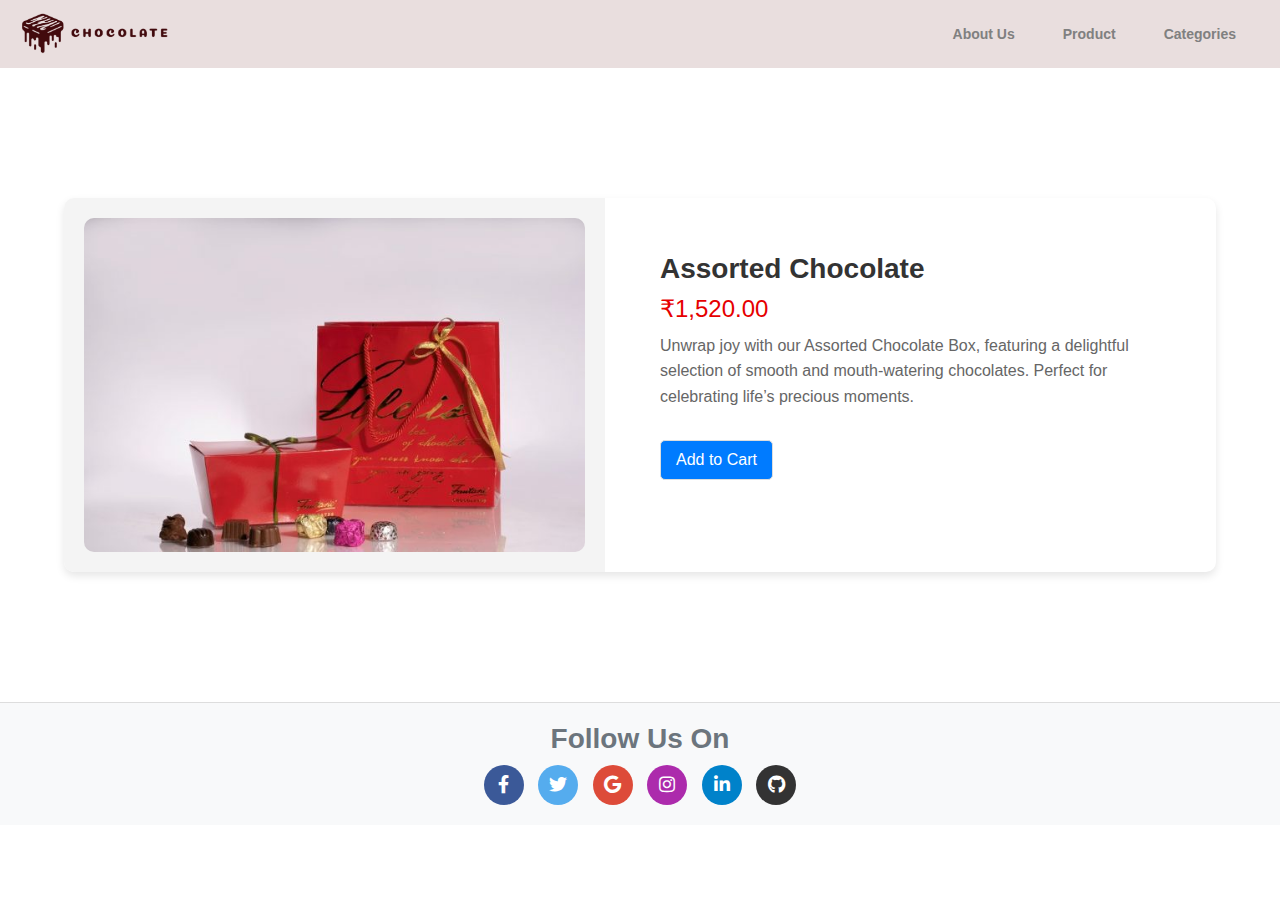
<file: assorted.html>
<!DOCTYPE html>
<html lang="en">
<head>
  <meta charset="UTF-8">
  <meta name="viewport" content="width=device-width, initial-scale=1.0">
  <title>Product</title>
  <link rel="stylesheet" href="web.css">
  <link href="https://cdnjs.cloudflare.com/ajax/libs/font-awesome/5.15.4/css/all.min.css" rel="stylesheet">
</head>
<body>
  <!-- Navigation Bar -->
  <nav>
    <a href="index.html">
      <div class="logo">
        <img src="logo.png" alt="Logo">
      </div>
    </a>
    <div class="action">
      <a href="index.html"><p class="Aboutus">About Us</p></a>
      <a href="index.html"><p class="Product">Product</p></a>
      <a href="index.html"><p class="Categories">Categories</p></a>
    </div>
  </nav>

  <!-- Product Section -->
  <div class="product-container">
    <div class="product-image">
      <img src="assorted.jpg" alt="Premium Chocolate">
    </div>
    <div class="product-details">
      <h1>Assorted Chocolate</h1>
      <p class="price">₹1,520.00</p>
      <p class="description">
        Unwrap joy with our Assorted Chocolate Box, featuring a delightful selection of smooth and mouth-watering chocolates. Perfect for celebrating life’s precious moments.     </p>
      <button>Add to Cart</button>
    </div>
  </div>
  <footer class="footer">
    <div class="copyright">
      <h1>Follow Us On</h1>
    </div>
    <!-- Social Media Links -->
    <div class="social-media">
      <!-- Facebook -->
      <a href="#" class="social-btn" style="background-color: #3b5998;">
        <i class="fab fa-facebook-f"></i>
      </a>
      <!-- Twitter -->
      <a href="#" class="social-btn" style="background-color: #55acee;">
        <i class="fab fa-twitter"></i>
      </a>
      <!-- Google -->
      <a href="#" class="social-btn" style="background-color: #dd4b39;">
        <i class="fab fa-google"></i>
      </a>
      <!-- Instagram -->
      <a href="#" class="social-btn" style="background-color: #ac2bac;">
        <i class="fab fa-instagram"></i>
      </a>
      <!-- LinkedIn -->
      <a href="#" class="social-btn" style="background-color: #0082ca;">
        <i class="fab fa-linkedin-in"></i>
      </a>
      <!-- GitHub -->
      <a href="#" class="social-btn" style="background-color: #333333;">
        <i class="fab fa-github"></i>
      </a>
    </div>
  </footer>
</body>
</html>
</file>
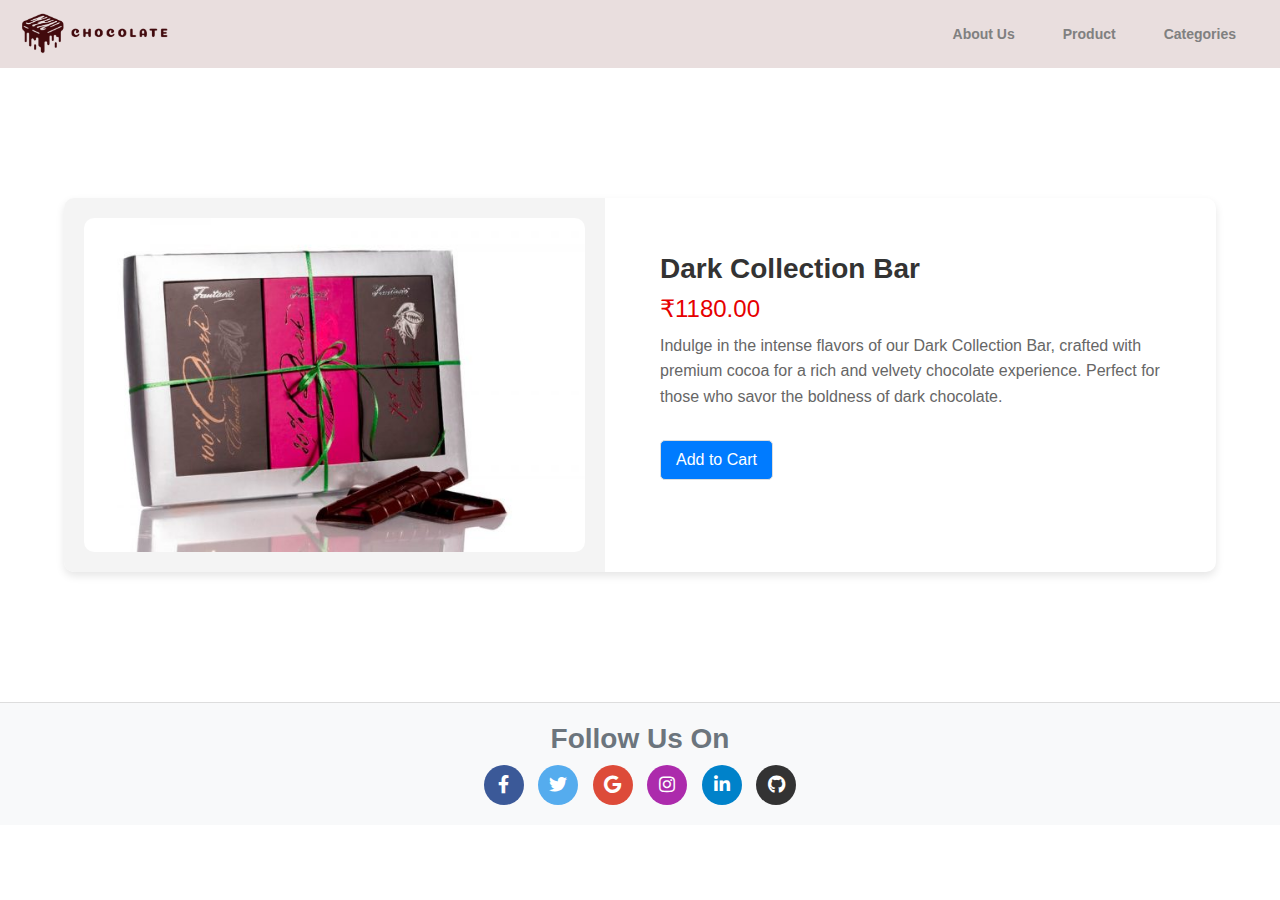
<file: bar.html>
<!DOCTYPE html>
<html lang="en">
<head>
  <meta charset="UTF-8">
  <meta name="viewport" content="width=device-width, initial-scale=1.0">
  <title>Product</title>
  <link rel="stylesheet" href="web.css">
  <link href="https://cdnjs.cloudflare.com/ajax/libs/font-awesome/5.15.4/css/all.min.css" rel="stylesheet">
</head>
<body>
  <!-- Navigation Bar -->
  <nav>
    <a href="index.html">
      <div class="logo">
        <img src="logo.png" alt="Logo">
      </div>
    </a>
    <div class="action">
      <a href="index.html"><p class="Aboutus">About Us</p></a>
      <a href="index.html"><p class="Product">Product</p></a>
      <a href="index.html"><p class="Categories">Categories</p></a>
    </div>
  </nav>

  <!-- Product Section -->
  <div class="product-container">
    <div class="product-image">
      <img src="bar.jpg" alt="Premium Chocolate">
    </div>
    <div class="product-details">
      <h1>Dark Collection Bar</h1>
      <p class="price">₹1180.00</p>
      <p class="description">
        Indulge in the intense flavors of our Dark Collection Bar, crafted with premium cocoa for a rich and velvety chocolate experience. Perfect for those who savor the boldness of dark chocolate.</p>  
         <button>Add to Cart</button>
    </div>
  </div>
  <footer class="footer">
    <div class="copyright">
      <h1>Follow Us On</h1>
    </div>
    <!-- Social Media Links -->
    <div class="social-media">
      <!-- Facebook -->
      <a href="#" class="social-btn" style="background-color: #3b5998;">
        <i class="fab fa-facebook-f"></i>
      </a>
      <!-- Twitter -->
      <a href="#" class="social-btn" style="background-color: #55acee;">
        <i class="fab fa-twitter"></i>
      </a>
      <!-- Google -->
      <a href="#" class="social-btn" style="background-color: #dd4b39;">
        <i class="fab fa-google"></i>
      </a>
      <!-- Instagram -->
      <a href="#" class="social-btn" style="background-color: #ac2bac;">
        <i class="fab fa-instagram"></i>
      </a>
      <!-- LinkedIn -->
      <a href="#" class="social-btn" style="background-color: #0082ca;">
        <i class="fab fa-linkedin-in"></i>
      </a>
      <!-- GitHub -->
      <a href="#" class="social-btn" style="background-color: #333333;">
        <i class="fab fa-github"></i>
      </a>
    </div>
  </footer>
</body>
</html>
</file>
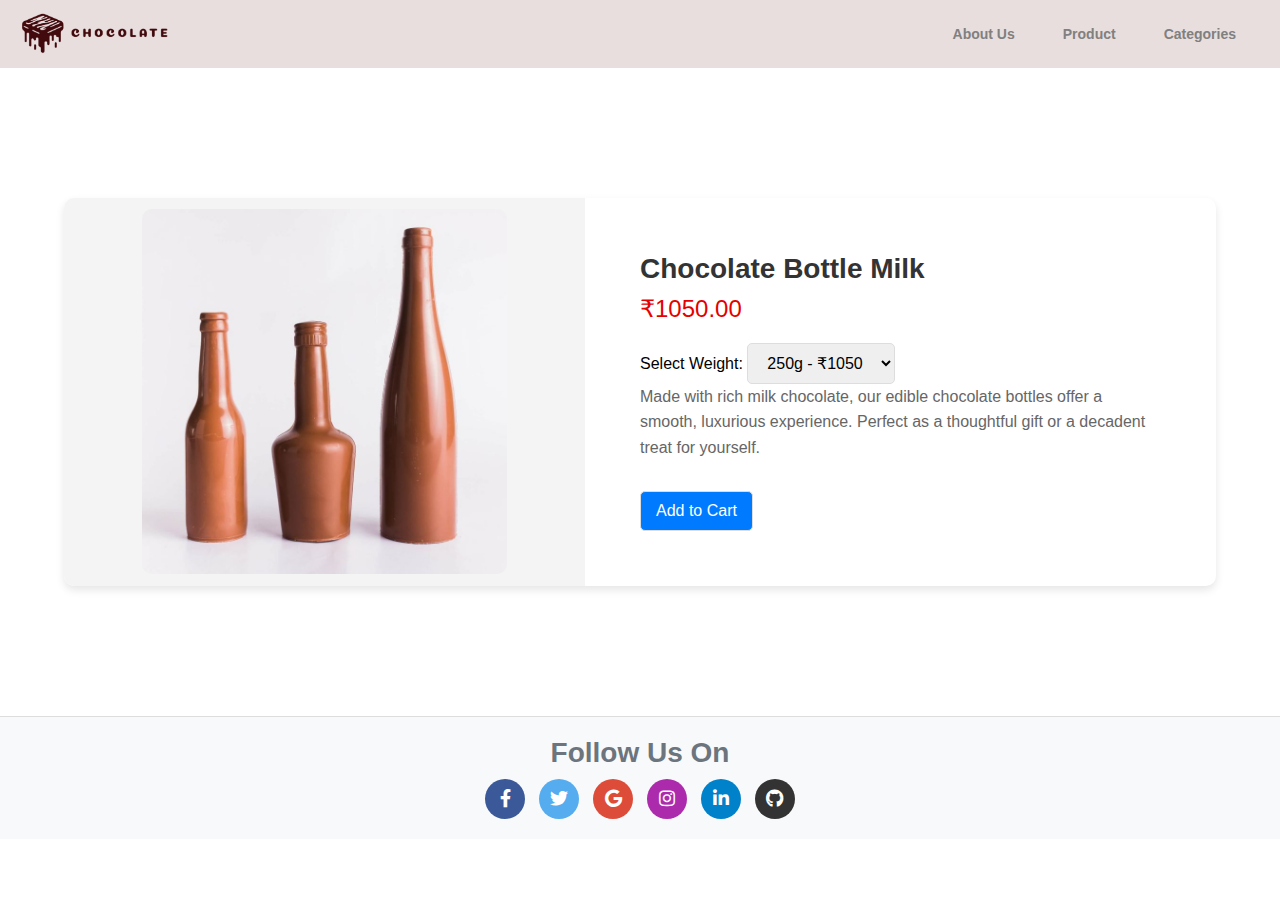
<file: bottle.html>
<!DOCTYPE html>
<html lang="en">
<head>
  <meta charset="UTF-8">
  <meta name="viewport" content="width=device-width, initial-scale=1.0">
  <title>Product</title>
  <link rel="stylesheet" href="web1.css">
  <link href="https://cdnjs.cloudflare.com/ajax/libs/font-awesome/5.15.4/css/all.min.css" rel="stylesheet">
</head>
<body>
  <!-- Navigation Bar -->
  <nav>
    <a href="index.html">
      <div class="logo">
        <img src="logo.png" alt="Logo">
      </div>
    </a>
    <div class="action">
      <a href="index.html"><p class="Aboutus">About Us</p></a>
      <a href="index.html"><p class="Product">Product</p></a>
      <a href="index.html"><p class="Categories">Categories</p></a>
    </div>
  </nav>

  <!-- Product Section -->
  <div class="product-container">
    <div class="product-image">
      <img src="bottle.jpg" alt="Premium Chocolate">
    </div>
    <div class="product-details">
      <h1>Chocolate Bottle Milk</h1>
      <p class="price" id="price">₹1050.00</p>
      <label for="weight">Select Weight:</label>
      <select id="weight">
        <option value="1050">250g - ₹1050</option>
        <option value="1700">400g - ₹1700</option>
        <option value="2550">600g - ₹2550</option>
      </select>
      <p class="description">
        Made with rich milk chocolate, our edible chocolate bottles offer a smooth, luxurious experience. Perfect as a thoughtful gift or a decadent treat for yourself.   </p>
      <button>Add to Cart</button>
    </div>
  </div>
  <footer class="footer">
    <div class="copyright">
      <h1>Follow Us On</h1>
    <!-- Social Media Links -->
    <div class="social-media">
      <!-- Facebook -->
      <a href="#" class="social-btn" style="background-color: #3b5998;">
        <i class="fab fa-facebook-f"></i>
      </a>
      <!-- Twitter -->
      <a href="#" class="social-btn" style="background-color: #55acee;">
        <i class="fab fa-twitter"></i>
      </a>
      <!-- Google -->
      <a href="#" class="social-btn" style="background-color: #dd4b39;">
        <i class="fab fa-google"></i>
      </a>
      <!-- Instagram -->
      <a href="#" class="social-btn" style="background-color: #ac2bac;">
        <i class="fab fa-instagram"></i>
      </a>
      <!-- LinkedIn -->
      <a href="#" class="social-btn" style="background-color: #0082ca;">
        <i class="fab fa-linkedin-in"></i>
      </a>
      <!-- GitHub -->
      <a href="#" class="social-btn" style="background-color: #333333;">
        <i class="fab fa-github"></i>
      </a>
    </div>
  </footer>

  <script>
    const priceElement = document.getElementById('price');
    const weightDropdown = document.getElementById('weight');

    // Update price dynamically based on selected weight
    weightDropdown.addEventListener('change', (event) => {
      const selectedPrice = event.target.value;
      priceElement.textContent = `₹${parseFloat(selectedPrice).toFixed(2)}`;
    });
  </script>
</body>
</html>
</file>
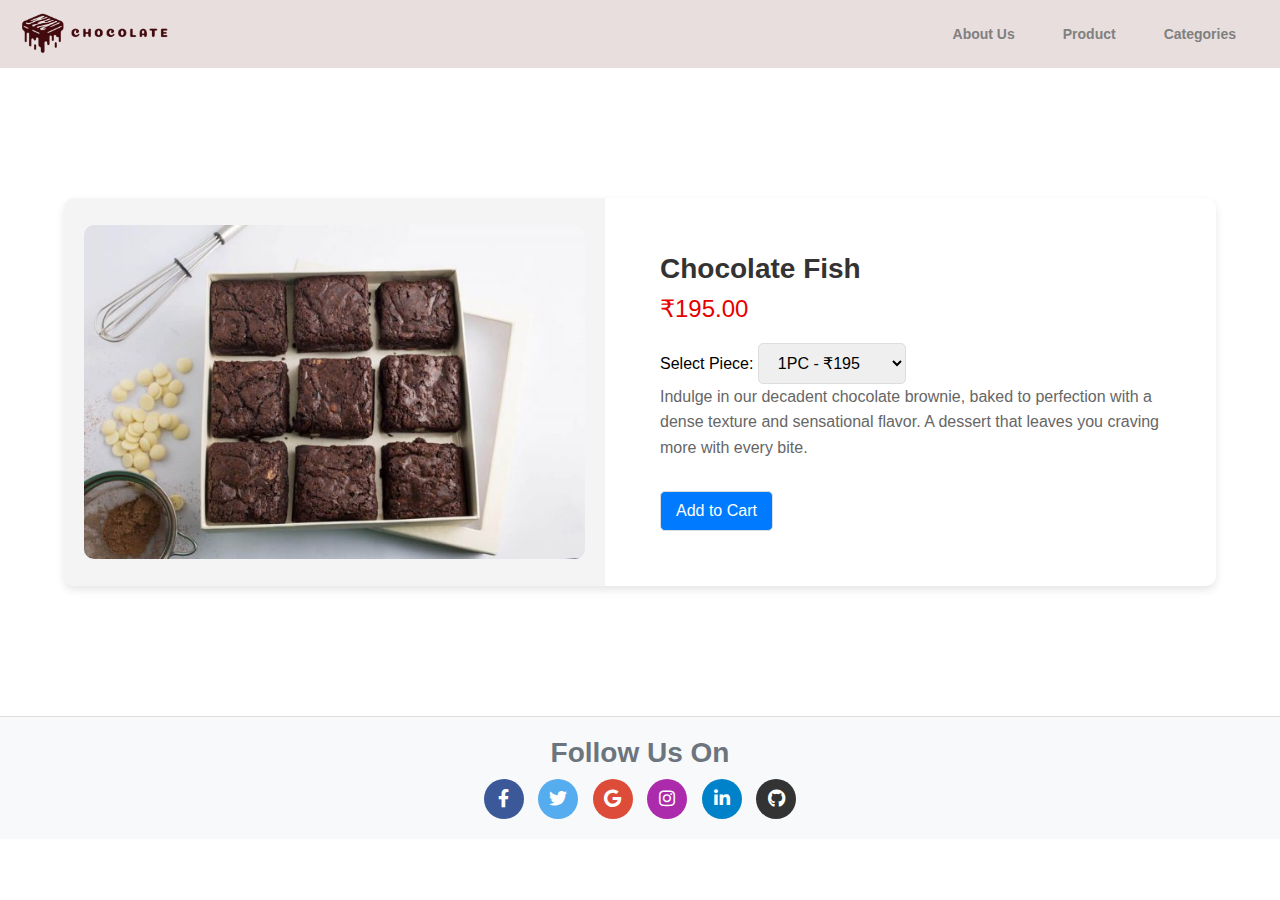
<file: brownie.html>
<!DOCTYPE html>
<html lang="en">
<head>
  <meta charset="UTF-8">
  <meta name="viewport" content="width=device-width, initial-scale=1.0">
  <title>Product</title>
  <link rel="stylesheet" href="web.css">
  <link href="https://cdnjs.cloudflare.com/ajax/libs/font-awesome/5.15.4/css/all.min.css" rel="stylesheet">
</head>
<body>
  <!-- Navigation Bar -->
  <nav>
    <a href="index.html">
      <div class="logo">
        <img src="logo.png" alt="Logo">
      </div>
    </a>
    <div class="action">
      <a href="index.html"><p class="Aboutus">About Us</p></a>
      <a href="index.html"><p class="Product">Product</p></a>
      <a href="index.html"><p class="Categories">Categories</p></a>
    </div>
  </nav>

  <!-- Product Section -->
  <div class="product-container">
    <div class="product-image">
      <img src="brownie.jpg" alt="Premium Chocolate">
    </div>
    <div class="product-details">
      <h1>Chocolate Fish</h1>
      <p class="price" id="price">₹195.00</p>
      <label for="weight">Select Piece:</label>
      <select id="weight">
        <option value="195">1PC - ₹195</option>
        <option value="350">2PC - ₹350</option>
        <option value="700">4PC - ₹700</option>
        <option value="1000">6PC - ₹1,000</option>
        <option value="1380">8PC - ₹1,300</option>
      </select>
      <p class="description">
        Indulge in our decadent chocolate brownie, baked to perfection with a dense texture and sensational flavor. A dessert that leaves you craving more with every bite.      </p>
      <button>Add to Cart</button>
    </div>
  </div>
  <footer class="footer">
    <div class="copyright">
      <h1>Follow Us On</h1>
    </div>
    <!-- Social Media Links -->
    <div class="social-media">
      <!-- Facebook -->
      <a href="#" class="social-btn" style="background-color: #3b5998;">
        <i class="fab fa-facebook-f"></i>
      </a>
      <!-- Twitter -->
      <a href="#" class="social-btn" style="background-color: #55acee;">
        <i class="fab fa-twitter"></i>
      </a>
      <!-- Google -->
      <a href="#" class="social-btn" style="background-color: #dd4b39;">
        <i class="fab fa-google"></i>
      </a>
      <!-- Instagram -->
      <a href="#" class="social-btn" style="background-color: #ac2bac;">
        <i class="fab fa-instagram"></i>
      </a>
      <!-- LinkedIn -->
      <a href="#" class="social-btn" style="background-color: #0082ca;">
        <i class="fab fa-linkedin-in"></i>
      </a>
      <!-- GitHub -->
      <a href="#" class="social-btn" style="background-color: #333333;">
        <i class="fab fa-github"></i>
      </a>
    </div>
  </footer>

  <script>
    const priceElement = document.getElementById('price');
    const weightDropdown = document.getElementById('weight');

    // Update price dynamically based on selected weight
    weightDropdown.addEventListener('change', (event) => {
      const selectedPrice = event.target.value;
      priceElement.textContent = `₹${parseFloat(selectedPrice).toFixed(2)}`;
    });
  </script>
</body>
</html>
</file>
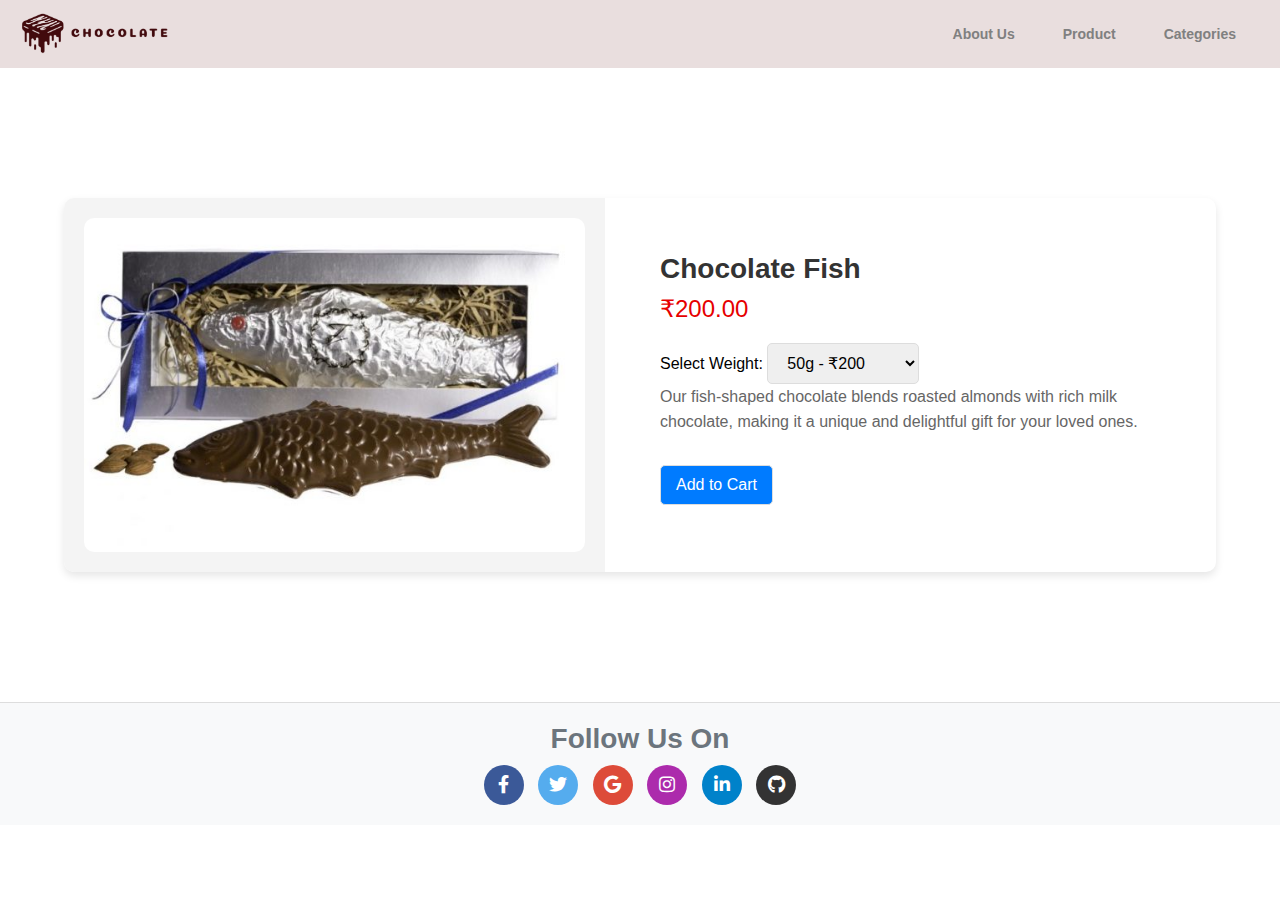
<file: chocofish.html>
<!DOCTYPE html>
<html lang="en">
<head>
  <meta charset="UTF-8">
  <meta name="viewport" content="width=device-width, initial-scale=1.0">
  <title>Product</title>
  <link rel="stylesheet" href="web.css">
  <link href="https://cdnjs.cloudflare.com/ajax/libs/font-awesome/5.15.4/css/all.min.css" rel="stylesheet">
</head>
<body>
  <!-- Navigation Bar -->
  <nav>
    <a href="index.html">
      <div class="logo">
        <img src="logo.png" alt="Logo">
      </div>
    </a>
    <div class="action">
      <a href="index.html"><p class="Aboutus">About Us</p></a>
      <a href="index.html"><p class="Product">Product</p></a>
      <a href="index.html"><p class="Categories">Categories</p></a>
    </div>
  </nav>

  <!-- Product Section -->
  <div class="product-container">
    <div class="product-image">
      <img src="fish.jpg" alt="Premium Chocolate">
    </div>
    <div class="product-details">
      <h1>Chocolate Fish</h1>
      <p class="price" id="price">₹200.00</p>
      <label for="weight">Select Weight:</label>
      <select id="weight">
        <option value="200">50g - ₹200</option>
        <option value="900">150g - ₹900</option>
        <option value="1380">300g - ₹1,380</option>
      </select>
      <p class="description">
        Our fish-shaped chocolate blends roasted almonds with rich milk chocolate, making it a unique and delightful gift for your loved ones.      </p>
      <button>Add to Cart</button>
    </div>
  </div>
  <footer class="footer">
    <div class="copyright">
      <h1>Follow Us On</h1>
    </div>
    <!-- Social Media Links -->
    <div class="social-media">
      <!-- Facebook -->
      <a href="#" class="social-btn" style="background-color: #3b5998;">
        <i class="fab fa-facebook-f"></i>
      </a>
      <!-- Twitter -->
      <a href="#" class="social-btn" style="background-color: #55acee;">
        <i class="fab fa-twitter"></i>
      </a>
      <!-- Google -->
      <a href="#" class="social-btn" style="background-color: #dd4b39;">
        <i class="fab fa-google"></i>
      </a>
      <!-- Instagram -->
      <a href="#" class="social-btn" style="background-color: #ac2bac;">
        <i class="fab fa-instagram"></i>
      </a>
      <!-- LinkedIn -->
      <a href="#" class="social-btn" style="background-color: #0082ca;">
        <i class="fab fa-linkedin-in"></i>
      </a>
      <!-- GitHub -->
      <a href="#" class="social-btn" style="background-color: #333333;">
        <i class="fab fa-github"></i>
      </a>
    </div>
  </footer>

  <script>
    const priceElement = document.getElementById('price');
    const weightDropdown = document.getElementById('weight');

    // Update price dynamically based on selected weight
    weightDropdown.addEventListener('change', (event) => {
      const selectedPrice = event.target.value;
      priceElement.textContent = `₹${parseFloat(selectedPrice).toFixed(2)}`;
    });
  </script>
</body>
</html>
</file>
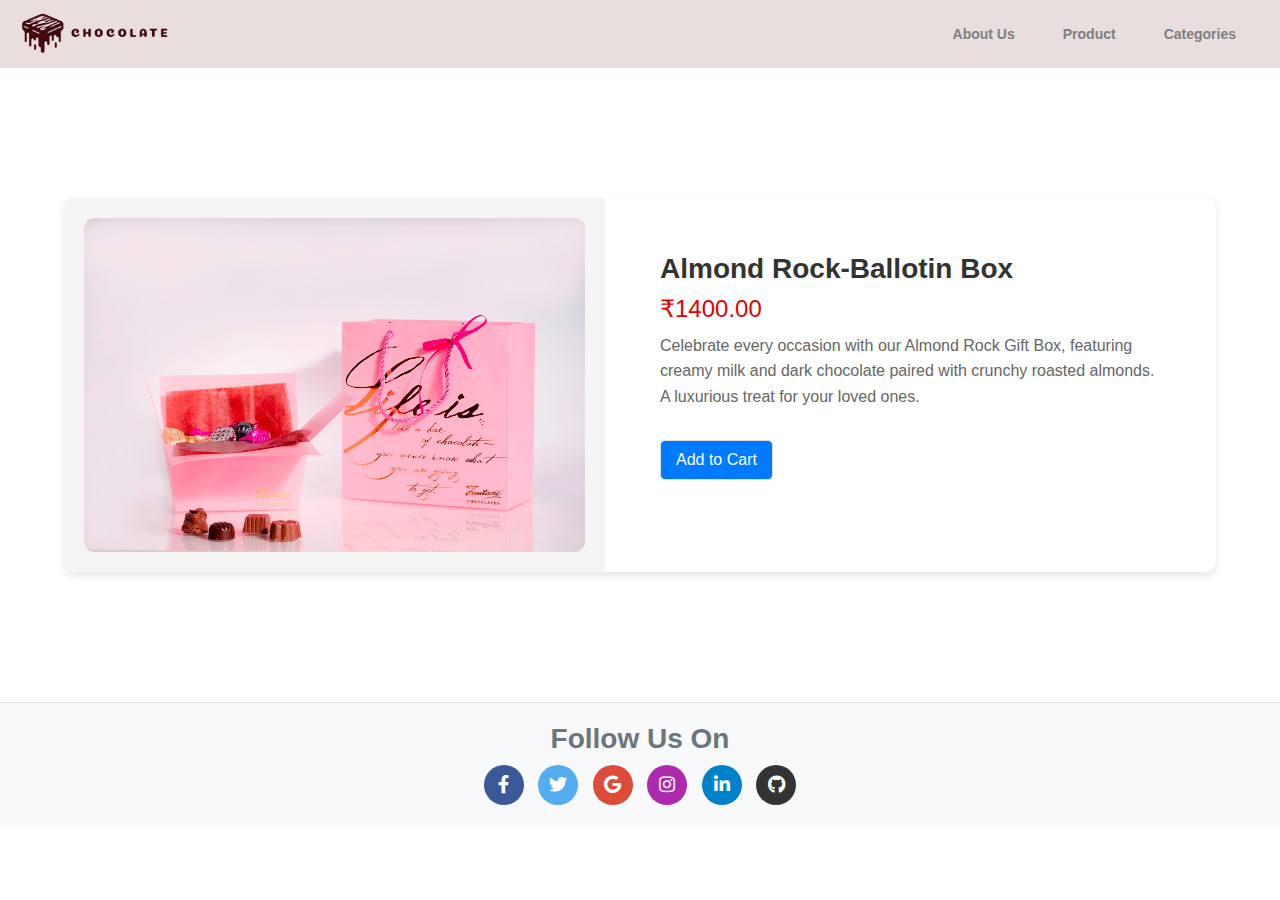
<file: giftbox.html>
<!DOCTYPE html>
<html lang="en">
<head>
  <meta charset="UTF-8">
  <meta name="viewport" content="width=device-width, initial-scale=1.0">
  <title>Product</title>
  <link rel="stylesheet" href="web.css">
  <link href="https://cdnjs.cloudflare.com/ajax/libs/font-awesome/5.15.4/css/all.min.css" rel="stylesheet">
</head>
<body>
  <!-- Navigation Bar -->
  <nav>
    <a href="index.html">
      <div class="logo">
        <img src="logo.png" alt="Logo">
      </div>
    </a>
    <div class="action">
      <a href="index.html"><p class="Aboutus">About Us</p></a>
      <a href="index.html"><p class="Product">Product</p></a>
      <a href="index.html"><p class="Categories">Categories</p></a>
    </div>
  </nav>

  <!-- Product Section -->
  <div class="product-container">
    <div class="product-image">
      <img src="giftbox.jpg" alt="Premium Chocolate">
    </div>
    <div class="product-details">
      <h1>Almond Rock-Ballotin Box</h1>
      <p class="price" id="price">₹1400.00</p>
      <p class="description">
        Celebrate every occasion with our Almond Rock Gift Box, featuring creamy milk and dark chocolate paired with crunchy roasted almonds. A luxurious treat for your loved ones.     </p>
      <button>Add to Cart</button>
    </div>
  </div>
  <footer class="footer">
    <div class="copyright">
      <h1>Follow Us On</h1>
    </div>
    <!-- Social Media Links -->
    <div class="social-media">
      <!-- Facebook -->
      <a href="#" class="social-btn" style="background-color: #3b5998;">
        <i class="fab fa-facebook-f"></i>
      </a>
      <!-- Twitter -->
      <a href="#" class="social-btn" style="background-color: #55acee;">
        <i class="fab fa-twitter"></i>
      </a>
      <!-- Google -->
      <a href="#" class="social-btn" style="background-color: #dd4b39;">
        <i class="fab fa-google"></i>
      </a>
      <!-- Instagram -->
      <a href="#" class="social-btn" style="background-color: #ac2bac;">
        <i class="fab fa-instagram"></i>
      </a>
      <!-- LinkedIn -->
      <a href="#" class="social-btn" style="background-color: #0082ca;">
        <i class="fab fa-linkedin-in"></i>
      </a>
      <!-- GitHub -->
      <a href="#" class="social-btn" style="background-color: #333333;">
        <i class="fab fa-github"></i>
      </a>
    </div>
  </footer>
</body>
</html>
</file>
<file: web.css>
* {
    margin: 0;
    padding: 0;
    box-sizing: border-box;
    text-decoration: none;
  }

  /* Body Styling */
  body {
    font-family: Arial, sans-serif;
    background-color: #ffffff;
    color: #000000;
  }

  /* Navigation Bar */
  nav {
    background-color: #e9dede;
    display: flex;
    justify-content: space-between;
    padding: 10px 20px;
  }

  nav .logo img {
    max-width: 150px;
    object-fit: contain;
  }

  nav .action {
    display: flex;
    align-items: center;
  }

  nav .action p {
    padding: 4px 14px;
    cursor: pointer;
    color: gray;
    font-size: 14px;
    font-family: Arial, Helvetica, sans-serif;
    font-weight: 600;
    margin: 0 10px;
    transition: color 0.3s ease;
  }

  nav .action p:hover {
    color: #111;
  }

  /* Product Container */
  .product-container {
    display: flex;
    max-width: 1200px;
    width: 90%;
    margin: 130px auto;
    background: #fff;
    border-radius: 10px;
    overflow: hidden;
    box-shadow: 0 4px 8px rgba(0, 0, 0, 0.1);
  }

  /* Product Details */
  .product-details {
    flex: 1;
    padding: 55px;
  }

  .product-details h1 {
    font-size: 28px;
    color: #333;
    margin-bottom: 10px;
  }

  .product-details .price {
    font-size: 24px;
    color: #e60000;
    margin: 10px 0;
  }

  .product-details .description {
    font-size: 16px;
    line-height: 1.6;
    color: #666;
    margin-bottom: 20px;
  }

  .product-details button {
    padding: 15px 25px;
    background-color: #007bff;
    color: #fff;
    border: none;
    border-radius: 5px;
    font-size: 16px;
    cursor: pointer;
    transition: transform 0.3s ease, background-color 0.3s ease;
  }

  .product-details button:hover {
    background-color: #0056b3;
    transform: scale(1.05);
  }

.product-details select,
.product-details button {
  padding: 10px 15px;
  margin-top: 10px;
  border-radius: 5px;
  border: 1px solid #ddd;
  font-size: 16px;
}

.product-details button {
  background: #007bff;
  color: #fff;
  cursor: pointer;
  transition: background 0.3s;
}

.product-details button:hover {
  background: #0056b3;
}

  /* Product Image */
  .product-image {
    flex: 1;
    display: flex;
    align-items: center;
    justify-content: center;
    background-color: #f4f4f4;
    padding: 20px;
  }

  .product-image img {
    max-width: 100%;
    height: auto;
    border-radius: 10px;
  }
  /* Responsive Design */
  @media (max-width: 768px) {
    .product-container {
      flex-direction: column;
    }

    .product-image {
      order: -1;
      padding: 10px;
    }
  }
  .footer {
    background-color: #f8f9fa; /* Light background */
    text-align: center;
    padding: 20px;
    font-family: Arial, sans-serif;
    border-top: 1px solid #ddd;
  }
  
  .social-media {
    margin-top: 10px;
  }
  
  .social-btn {
    display: inline-block;
    width: 40px;
    height: 40px;
    margin: 0 5px;
    color: white;
    text-align: center;
    line-height: 40px;
    border-radius: 50%;
    text-decoration: none;
    font-size: 18px;
    transition: transform 0.3s ease, background-color 0.3s ease;
  }
  
  .social-btn:hover {
    transform: scale(1.1);
    background-color: #000; /* Optional hover effect */
  }
  
  .copyright {
    font-size: 14px;
    color: #6c757d;
  }
</file>
<file: web1.css>
* {
    margin: 0;
    padding: 0;
    box-sizing: border-box;
    text-decoration: none;
  }

  /* Body Styling */
  body {
    font-family: Arial, sans-serif;
    background-color: #ffffff;
    color: #000000;
  }

  /* Navigation Bar */
  nav {
    background-color: #e9dede;
    display: flex;
    justify-content: space-between;
    padding: 10px 20px;
  }

  nav .logo img {
    max-width: 150px;
    object-fit: contain;
  }

  nav .action {
    display: flex;
    align-items: center;
  }

  nav .action p {
    padding: 4px 14px;
    cursor: pointer;
    color: gray;
    font-size: 14px;
    font-family: Arial, Helvetica, sans-serif;
    font-weight: 600;
    margin: 0 10px;
    transition: color 0.3s ease;
  }

  nav .action p:hover {
    color: #111;
  }

  /* Product Container */
  .product-container {
    display: flex;
    max-width: 1200px;
    width: 90%;
    margin: 130px auto;
    background: #fff;
    border-radius: 10px;
    overflow: hidden;
    box-shadow: 0 4px 8px rgba(0, 0, 0, 0.1);
  }

  /* Product Details */
  .product-details {
    flex: 1;
    padding: 55px;
  }

  .product-details h1 {
    font-size: 28px;
    color: #333;
    margin-bottom: 10px;
  }

  .product-details .price {
    font-size: 24px;
    color: #e60000;
    margin: 10px 0;
  }

  .product-details .description {
    font-size: 16px;
    line-height: 1.6;
    color: #666;
    margin-bottom: 20px;
  }

  .product-details button {
    padding: 15px 25px;
    background-color: #007bff;
    color: #fff;
    border: none;
    border-radius: 5px;
    font-size: 16px;
    cursor: pointer;
    transition: transform 0.3s ease, background-color 0.3s ease;
  }

  .product-details button:hover {
    background-color: #0056b3;
    transform: scale(1.05);
  }

.product-details select,
.product-details button {
  padding: 10px 15px;
  margin-top: 10px;
  border-radius: 5px;
  border: 1px solid #ddd;
  font-size: 16px;
}

.product-details button {
  background: #007bff;
  color: #fff;
  cursor: pointer;
  transition: background 0.3s;
}

.product-details button:hover {
  background: #0056b3;
}

  /* Product Image */
  .product-image {
    flex: 1;
    display: flex;
    align-items: center;
    justify-content: center;
    background-color: #f4f4f4;
    padding: 0px;
  }

  .product-image img {
    max-width: 70%;
    max-height: 500px;
    height: auto;
    border-radius: 10px;
  }
  /* Responsive Design */
  @media (max-width: 768px) {
    .product-container {
      flex-direction: column;
    }

    .product-image {
      order: -1;
      padding: 10px;
    }
  }
  .footer {
    background-color: #f8f9fa; /* Light background */
    text-align: center;
    padding: 20px;
    font-family: Arial, sans-serif;
    border-top: 1px solid #ddd;
  }
  
  .social-media {
    margin-top: 10px;
  }
  
  .social-btn {
    display: inline-block;
    width: 40px;
    height: 40px;
    margin: 0 5px;
    color: white;
    text-align: center;
    line-height: 40px;
    border-radius: 50%;
    text-decoration: none;
    font-size: 18px;
    transition: transform 0.3s ease, background-color 0.3s ease;
  }
  
  .social-btn:hover {
    transform: scale(1.1);
    background-color: #000; /* Optional hover effect */
  }
  
  .copyright {
    font-size: 14px;
    color: #6c757d;
  }
</file>
